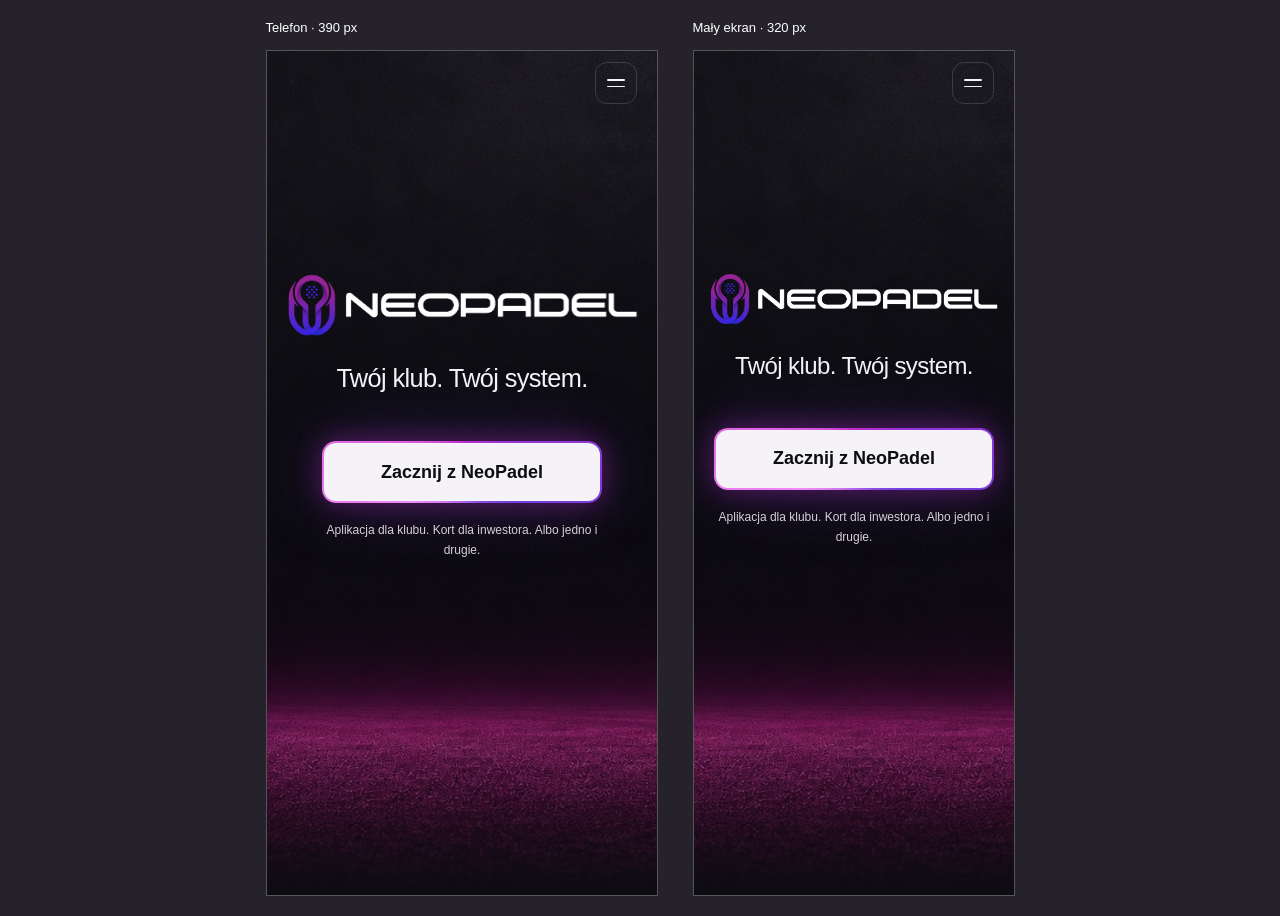
<file: mobile-preview.html>
<!doctype html><html lang="pl"><meta charset="utf-8"><meta name="viewport" content="width=device-width, initial-scale=1"><title>NeoPadel — kontrola mobile</title><style>body{margin:20px;background:#26222c;color:white;font:13px Arial;display:flex;gap:35px;justify-content:center}iframe{display:block;border:1px solid #555;height:844px;margin-top:15px;background:#0c0c11}</style><div>Telefon · 390 px<iframe title="Podgląd telefonu" width="390" src="index.html"></iframe></div><div>Mały ekran · 320 px<iframe title="Podgląd małego ekranu" width="320" src="index.html"></iframe></div></html>
</file>
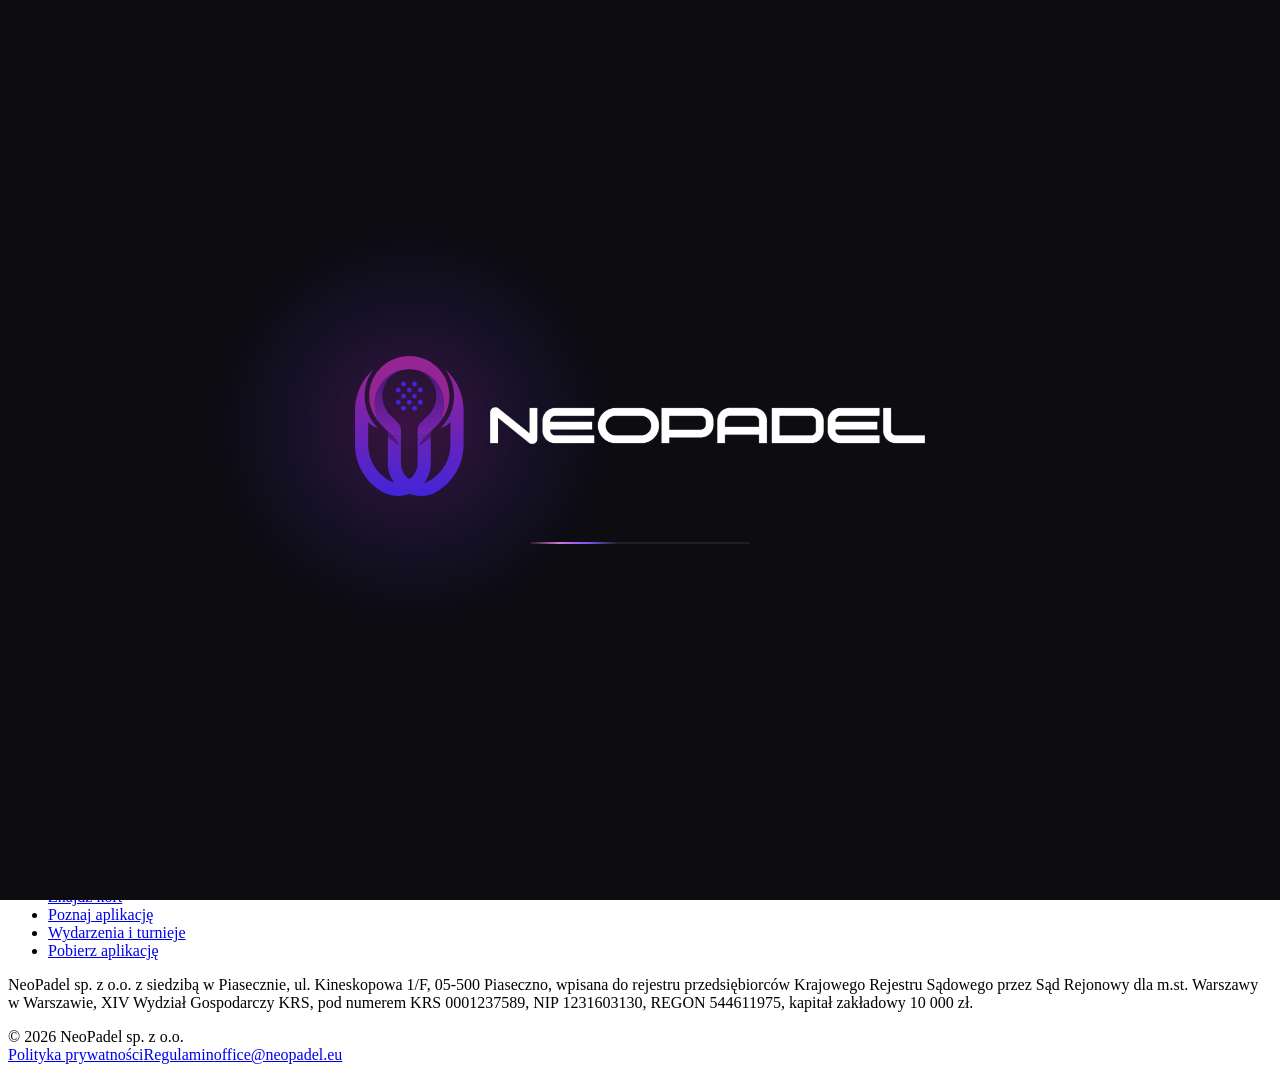
<file: shell.html>
<!doctype html>
<html lang="pl"><head><meta charset="utf-8"><meta name="viewport" content="width=device-width,initial-scale=1"><meta name="theme-color" content="#0c0c11"><link rel="icon" type="image/png" href="assets/logo-mark.png"><meta name="robots" content="noindex,nofollow"><meta name="description" content="NeoPadel — system dla klubów padla. Rezerwacje, płatności, infrastruktura i rozwój klubu."><title>NeoPadel — Twój klub. Twój system.</title><style>#loader{position:fixed;inset:0;z-index:1000;display:flex;flex-direction:column;align-items:center;justify-content:center;gap:46px;background:#0c0c11;transition:opacity .7s ease,visibility .7s}
html.loaded #loader{opacity:0;visibility:hidden}
.ld-mark{position:relative;display:flex;align-items:center;gap:clamp(14px,2vw,28px)}
.ld-glow{position:absolute;left:calc(clamp(84px,11vw,140px)*.39);top:50%;width:clamp(260px,32vw,440px);aspect-ratio:1;translate:-50% -50%;border-radius:50%;background:radial-gradient(circle,rgba(172,39,180,.30) 0%,rgba(111,63,224,.12) 38%,rgba(12,12,17,0) 70%);opacity:0;transform:scale(.6);animation:ldGlow 1.4s cubic-bezier(.16,.84,.24,1) .1s forwards;pointer-events:none}
.ld-sygnet{position:relative;display:block;height:clamp(84px,11vw,140px);aspect-ratio:749/965;flex:none}
.ld-piece[data-drop]{animation-name:ldDrop;animation-duration:.9s;animation-timing-function:cubic-bezier(.25,.75,.3,1)}
@keyframes ldDrop{0%{opacity:0;transform:translateY(-150px)}45%{opacity:1}100%{opacity:1;transform:none}}
.ld-piece{position:absolute;inset:0;width:100%;height:100%;opacity:0;transform:translate(var(--dx),var(--dy)) rotate(var(--r)) scale(.85);animation:ldIn .95s cubic-bezier(.16,.84,.24,1) forwards calc(.15s + var(--i)*.09s);will-change:transform,opacity}
.ld-wordwrap{display:block;overflow:hidden;width:clamp(200px,34vw,460px);flex:none}
.ld-word{display:block;width:100%;height:auto;opacity:0;transform:translateX(-102%);animation:ldWord .9s cubic-bezier(.16,.84,.24,1) 1s forwards;will-change:transform,opacity}
.ld-bar{width:min(220px,50vw);height:2px;border-radius:2px;background:rgba(255,255,255,.08);overflow:hidden}
.ld-bar i{display:block;height:100%;width:40%;background:linear-gradient(90deg,rgba(210,119,217,0),#d277d9,#7b55f0,rgba(123,85,240,0));animation:ldBar 1.1s ease-in-out infinite;will-change:transform}
@keyframes ldIn{to{opacity:1;transform:none}}
@keyframes ldGlow{to{opacity:1;transform:none}}
@keyframes ldWord{to{opacity:1;transform:none}}
@keyframes ldBar{from{transform:translateX(-110%)}to{transform:translateX(260%)}}
html.loading body{overflow:hidden}
html.loading .hero *{animation-play-state:paused!important}
@media(prefers-reduced-motion:reduce){.ld-piece,.ld-word,.ld-glow,.ld-bar i{animation:none!important;opacity:1;transform:none}}</style><style>/* STYLES */</style></head><body>
<div id="loader" aria-hidden="true"><div class="ld-mark"><span class="ld-glow"></span><span class="ld-sygnet"><svg class="ld-piece" viewBox="0 0 749 965" fill="none" style="--i:0;--dx:90px;--dy:-50px;--r:10deg"><defs><linearGradient id="ld0" x1="519.44" y1="97.0566" x2="519.44" y2="548.604" gradientUnits="userSpaceOnUse"> <stop stop-color="#4B1873"/> <stop offset="1" stop-color="#7724AE"/> </linearGradient></defs><path d="M613.374 341.398C612.281 365.407 607.675 388.959 599.557 412.057C599.493 412.244 599.467 412.442 599.483 412.64C599.499 412.837 599.556 413.029 599.65 413.203C599.744 413.377 599.875 413.53 600.031 413.651C600.187 413.773 600.367 413.86 600.559 413.908L613.1 416.854C601.562 436.084 588.06 453.717 572.594 469.749C556.117 486.834 539.345 503.443 522.28 519.576L492.341 548.604C472.341 545.73 452.27 544.526 432.129 544.991C431.977 515.751 427.361 487.846 449.982 463.919C463.241 449.891 476.834 436.165 490.761 422.744C507.948 406.226 520.681 391.762 528.961 379.354C546.207 353.504 556.409 324.384 559.567 291.996L613.374 341.398ZM425.266 97.0566C480.793 107.542 526.339 135.316 561.906 180.377C598.728 227.037 615.884 280.71 613.374 341.398L559.568 291.996C562.382 254.284 554.942 219.496 537.25 187.634C512.877 143.707 475.55 113.514 425.266 97.0566Z" fill="url(#ld0)"/></svg><svg class="ld-piece" viewBox="0 0 749 965" fill="none" style="--i:1;--dx:-90px;--dy:-50px;--r:-10deg"><defs><linearGradient id="ld1" x1="230.683" y1="95.23" x2="230.683" y2="548.604" gradientUnits="userSpaceOnUse"> <stop stop-color="#4B1873"/> <stop offset="1" stop-color="#7724AE"/> </linearGradient></defs><path d="M323.03 95.2954C323.496 95.1941 323.979 95.2107 324.435 95.3433C324.892 95.4759 325.307 95.72 325.641 96.0542C325.925 96.3376 326.188 96.6515 326.431 96.9956C265.176 115.174 223.323 152.907 200.874 210.194C190.311 237.134 186.347 264.532 188.977 292.388L189.406 291.996C192.564 324.384 202.767 353.504 220.014 379.354C228.293 391.763 241.026 406.227 258.212 422.745C272.139 436.166 285.732 449.89 298.991 463.918C321.613 487.846 316.997 515.751 316.846 544.992C296.704 544.526 276.633 545.73 256.633 548.605L226.693 519.577C209.628 503.443 192.857 486.834 176.38 469.749C160.914 453.716 147.412 436.085 135.874 416.854L148.414 413.909C148.606 413.861 148.787 413.773 148.943 413.652C149.1 413.53 149.229 413.377 149.323 413.203C149.417 413.029 149.474 412.836 149.49 412.639C149.506 412.442 149.481 412.243 149.416 412.056C146.757 404.491 144.477 396.877 142.572 389.214C138.736 375.655 136.367 361.781 135.469 347.593C127.726 226.105 205.004 123.261 323.03 95.2954Z" fill="url(#ld1)"/></svg><svg class="ld-piece" viewBox="0 0 749 965" fill="none" style="--i:2;--dx:0px;--dy:-70px;--r:0deg"><path d="M410.114 343.16C419.455 343.16 427.027 350.732 427.027 360.073C427.027 369.414 419.455 376.986 410.114 376.986C400.773 376.986 393.202 369.414 393.202 360.073C393.202 350.733 400.773 343.16 410.114 343.16ZM334.325 343.13C343.666 343.13 351.238 350.702 351.238 360.043C351.238 369.384 343.666 376.955 334.325 376.955C324.984 376.955 317.412 369.384 317.412 360.043C317.412 350.702 324.984 343.13 334.325 343.13ZM374.376 301.379C383.7 301.379 391.258 308.937 391.259 318.261C391.259 327.585 383.7 335.143 374.376 335.144C365.052 335.144 357.493 327.585 357.493 318.261C357.493 308.937 365.052 301.379 374.376 301.379ZM298.586 301.288C307.926 301.288 315.499 308.86 315.499 318.2C315.499 327.541 307.926 335.113 298.586 335.113C289.245 335.113 281.673 327.541 281.673 318.2C281.673 308.86 289.245 301.288 298.586 301.288ZM450.166 301.288C459.506 301.288 467.079 308.86 467.079 318.2C467.079 327.541 459.506 335.113 450.166 335.113C440.825 335.113 433.253 327.541 433.253 318.2C433.253 308.86 440.825 301.288 450.166 301.288ZM334.295 259.506C343.635 259.506 351.208 267.078 351.208 276.419C351.208 285.76 343.635 293.332 334.295 293.332C324.954 293.332 317.382 285.76 317.382 276.419C317.382 267.078 324.954 259.506 334.295 259.506ZM410.114 259.506C419.455 259.506 427.027 267.078 427.027 276.419C427.027 285.76 419.455 293.332 410.114 293.332C400.773 293.332 393.202 285.76 393.202 276.419C393.202 267.078 400.773 259.506 410.114 259.506ZM298.616 217.694C307.957 217.694 315.529 225.267 315.529 234.607C315.529 243.948 307.957 251.521 298.616 251.521C289.275 251.52 281.704 243.948 281.704 234.607C281.704 225.267 289.275 217.694 298.616 217.694ZM450.166 217.694C459.506 217.694 467.079 225.267 467.079 234.607C467.079 243.948 459.506 251.52 450.166 251.521C440.825 251.521 433.253 243.948 433.253 234.607C433.253 225.267 440.825 217.694 450.166 217.694ZM374.406 217.725C383.73 217.725 391.289 225.284 391.289 234.607C391.289 243.931 383.73 251.49 374.406 251.49C365.082 251.49 357.523 243.931 357.523 234.607C357.523 225.283 365.082 217.725 374.406 217.725ZM334.325 175.913C343.666 175.913 351.238 183.485 351.238 192.826C351.238 202.167 343.666 209.739 334.325 209.739C324.984 209.739 317.412 202.167 317.412 192.826C317.412 183.485 324.984 175.913 334.325 175.913ZM410.114 175.882C419.438 175.882 426.997 183.441 426.997 192.765C426.997 202.089 419.438 209.647 410.114 209.647C400.79 209.647 393.232 202.089 393.232 192.765C393.232 183.441 400.79 175.882 410.114 175.882Z" fill="#4224D9"/></svg><svg class="ld-piece" viewBox="0 0 749 965" fill="none" style="--i:3;--dx:70px;--dy:90px;--r:8deg"><path d="M522.28 519.577L522.25 559.809L443.242 616.409C443.162 616.473 443.062 616.508 442.959 616.509C442.857 616.509 442.757 616.475 442.676 616.412C442.595 616.349 442.538 616.26 442.514 616.16C442.49 616.06 442.5 615.955 442.543 615.862C448.96 598.818 457.786 584.152 469.021 571.864C472.786 567.755 480.56 560.002 492.341 548.605L522.28 519.577Z" fill="#511976"/></svg><svg class="ld-piece" viewBox="0 0 749 965" fill="none" style="--i:4;--dx:-70px;--dy:90px;--r:-8deg"><path d="M226.6 519.577L226.631 559.809L305.639 616.409C305.719 616.473 305.818 616.508 305.921 616.509C306.024 616.509 306.124 616.475 306.205 616.412C306.286 616.349 306.343 616.26 306.367 616.16C306.391 616.06 306.38 615.955 306.337 615.862C299.92 598.818 291.094 584.152 279.86 571.864C276.094 567.755 268.321 560.002 256.54 548.605L226.6 519.577Z" fill="#511976"/></svg><svg class="ld-piece" viewBox="0 0 749 965" fill="none" style="--i:5;--dx:40px;--dy:120px;--r:6deg"><defs><linearGradient id="ld5" x1="374.378" y1="94.7886" x2="374.378" y2="964.703" gradientUnits="userSpaceOnUse"> <stop stop-color="#952495"/> <stop offset="1" stop-color="#4224D9"/> </linearGradient></defs><path d="M624.172 94.7896C624.273 94.7843 624.373 94.8127 624.456 94.8706C707.547 171.916 748.958 267.633 748.691 382.023L748.677 384.729L748.404 590.873C751.273 661.393 736.587 727.285 704.345 788.546L702.796 791.459C668.039 853.727 621.561 901.572 563.363 934.993C506.177 967.847 443.899 973.454 376.531 951.814C375.602 951.519 374.605 951.519 373.676 951.814C296.551 976.51 225.022 965.225 159.091 917.958C98.6741 874.637 54.5962 818.92 26.8578 750.806L25.5492 747.553L24.8256 745.667C9.72427 706.053 1.62568 665.801 0.529663 624.912C-0.0371346 604.244 -0.149419 574.537 0.194702 535.792L0.156616 494.415C0.126262 453.032 0.118973 411.632 0.134155 370.215C0.134155 359.55 1.0144 345.788 2.77576 328.931L3.14001 325.519C15.9133 234.041 56.3497 157.199 124.447 94.9927C124.48 94.953 124.521 94.9198 124.568 94.896C124.614 94.8722 124.665 94.8573 124.717 94.853C124.769 94.8488 124.823 94.8546 124.872 94.8706C124.922 94.8867 124.968 94.9129 125.008 94.9468C125.048 94.9806 125.081 95.0224 125.105 95.0688C125.129 95.1153 125.143 95.1663 125.147 95.2183C125.151 95.2703 125.145 95.3229 125.129 95.3726C125.113 95.4222 125.087 95.4685 125.053 95.5083C76.4906 164.132 58.1199 240.529 69.9418 324.699L70.4818 327.762C82.0912 391.955 110.403 447.017 155.417 492.948C155.62 493.141 155.753 493.396 155.792 493.673C155.832 493.95 155.777 494.233 155.637 494.475C155.497 494.717 155.278 494.904 155.018 495.007C154.758 495.11 154.47 495.124 154.203 495.043C129.142 488.303 108.696 475.539 92.8666 456.753C92.7405 456.614 92.5756 456.515 92.3929 456.47C92.2102 456.425 92.0176 456.436 91.8412 456.501C91.6648 456.567 91.5111 456.684 91.4017 456.837C91.2926 456.99 91.2316 457.173 91.2269 457.361V540.346L91.2279 540.347C91.1064 578.302 89.1634 621.845 94.4467 655.427C99.3859 686.986 109.497 717.108 124.78 745.792C149.152 790.366 182.765 826.055 225.62 852.857C239.162 861.359 252.006 866.49 266.703 870.165C266.818 870.188 266.938 870.176 267.047 870.132C267.157 870.088 267.251 870.013 267.319 869.917C267.386 869.82 267.424 869.706 267.428 869.588C267.432 869.471 267.401 869.354 267.34 869.253C249.116 843.338 236.921 815.268 230.75 785.044C228.403 774.586 227.176 766.81 227.071 761.717C226.487 730.172 226.447 662.904 226.95 559.913L305.472 616.487C305.552 616.551 305.65 616.587 305.752 616.587C305.854 616.588 305.954 616.554 306.035 616.491C306.115 616.427 306.172 616.339 306.196 616.239C306.22 616.139 306.209 616.034 306.166 615.941C299.789 598.904 291.017 584.244 279.851 571.962C276.109 567.855 268.383 560.105 256.674 548.713C276.551 545.84 296.499 544.636 316.517 545.101C316.577 607.199 316.577 669.359 316.517 731.579C316.504 745.545 317.741 758.253 320.223 769.703C328.424 802.325 346.12 828.555 373.312 848.393C373.646 848.64 374.051 848.773 374.466 848.773C374.881 848.773 375.285 848.639 375.62 848.393C397.178 832.948 412.968 812.765 422.989 787.846L517.27 790.002C515.205 799.091 513.353 805.934 511.713 810.529C503.677 833.059 492.715 854.213 478.828 873.99C478.778 874.07 478.754 874.165 478.76 874.26C478.766 874.355 478.802 874.446 478.862 874.52C478.922 874.594 479.004 874.647 479.096 874.671C479.188 874.696 479.286 874.692 479.375 874.659C526.278 855.813 565.428 826.581 596.825 786.966L598.436 784.877C632.038 740.928 651.4 691.614 656.521 636.935C658.13 619.992 657.493 599.678 657.584 581.065L657.615 457.421C657.616 457.262 657.569 457.106 657.481 456.974C657.392 456.842 657.265 456.74 657.118 456.681C656.97 456.622 656.808 456.608 656.653 456.643C656.498 456.678 656.356 456.758 656.247 456.875C638.758 475.791 618.626 489.425 593.364 494.708C593.204 494.742 593.037 494.725 592.889 494.657C592.741 494.589 592.618 494.474 592.539 494.331C592.461 494.188 592.431 494.023 592.453 493.862C592.476 493.701 592.55 493.55 592.664 493.434C624.628 461.046 648.657 423.261 664.75 380.083C697.969 277.897 684.315 183.019 623.788 95.4478C623.743 95.3573 623.73 95.2539 623.749 95.1548C623.769 95.0557 623.822 94.966 623.899 94.8999C623.975 94.8339 624.071 94.7949 624.172 94.7896ZM432.128 544.992C452.27 544.526 472.341 545.73 492.341 548.605C480.56 560.001 472.787 567.754 469.022 571.864C457.787 584.151 448.96 598.817 442.543 615.862C442.5 615.955 442.49 616.06 442.514 616.16C442.538 616.259 442.595 616.348 442.676 616.412C442.757 616.475 442.857 616.509 442.959 616.508C443.062 616.508 443.162 616.473 443.242 616.409L522.25 559.809C522.756 662.845 522.715 730.143 522.128 761.702C522.007 767.572 520.387 777.006 517.27 790.001L422.989 787.846C429.102 772.158 432.149 753.392 432.128 731.55C432.068 669.303 432.068 607.117 432.128 544.992Z" fill="url(#ld5)"/></svg><svg class="ld-piece" viewBox="0 0 749 965" fill="none" style="--i:6;--dx:0px;--dy:-150px;--r:0deg" data-drop><path d="M374.544 0.00146484C416.293 -0.122632 456.347 9.22074 492.387 26.2075C588.742 71.1182 651.707 168.331 651.391 276.901C651.478 298.021 649.104 318.795 644.269 339.224C643.811 341.243 643.333 343.264 642.83 345.285L642.757 345.29C636.391 369.638 626.506 393.494 613.1 416.854L600.56 413.909C600.367 413.861 600.187 413.773 600.03 413.652C599.874 413.53 599.745 413.377 599.65 413.203C599.556 413.029 599.499 412.836 599.483 412.639C599.467 412.442 599.493 412.243 599.558 412.056C607.675 388.959 612.28 365.406 613.373 341.398C615.883 280.71 598.727 227.036 561.905 180.376C554.996 171.623 547.708 163.524 540.045 156.075C521.858 138.866 500.766 124.369 477.271 113.22C461.036 105.927 443.701 100.538 425.266 97.0562C424.515 96.8763 423.764 96.7017 423.015 96.5298C422.891 96.6784 422.772 96.8335 422.657 96.9956C406.803 93.0371 390.765 91.0338 374.543 90.9849C358.321 91.034 342.283 93.0372 326.43 96.9956C326.315 96.8334 326.196 96.6785 326.072 96.5298C325.323 96.7016 324.572 96.8763 323.821 97.0562C305.377 100.539 288.035 105.932 271.793 113.23C248.307 124.377 227.224 138.872 209.043 156.075C201.38 163.524 194.091 171.623 187.182 180.376C150.36 227.036 133.204 280.71 135.714 341.398C136.807 365.406 141.413 388.959 149.53 412.056C149.595 412.243 149.62 412.442 149.604 412.639C149.588 412.836 149.532 413.029 149.438 413.203C149.343 413.377 149.213 413.53 149.057 413.652C148.9 413.773 148.72 413.861 148.528 413.909L135.987 416.854C122.581 393.494 112.696 369.638 106.33 345.29L106.258 345.285C105.75 343.242 105.265 341.2 104.804 339.16C99.9826 318.769 97.6136 298.033 97.6963 276.954C97.3593 168.374 160.316 71.1454 256.67 26.2212C292.718 9.22523 332.783 -0.12271 374.544 0.00146484Z" fill="#952495"/></svg></span><span class="ld-wordwrap"><img class="ld-word" src="assets/logo-text.png" alt="" width="764" height="65"></span></div><div class="ld-bar"><i></i></div></div>
<script>/* Loading screen: stays until the page has loaded and the logo has assembled, then hands over to the hero intro. */(function(){var d=document.documentElement,t0=Date.now(),still=matchMedia('(prefers-reduced-motion: reduce)').matches,min=still?300:1900;d.classList.add('loading');addEventListener('load',function(){setTimeout(function(){d.classList.add('loaded');d.classList.remove('loading');setTimeout(function(){var l=document.getElementById('loader');l&&l.remove();},800);},Math.max(0,min-(Date.now()-t0)));});})();</script><a class="skip" href="#main">Przejdź do treści</a>
<header class="header" id="header"><nav class="wrap nav" aria-label="Menu główne"><a class="brand" href="#/" aria-label="NeoPadel, strona główna"><img class="brand-logo" src="assets/logo.png" alt="NeoPadel" width="933" height="183"></a><div class="nav-links" id="nav-links"><a href="#/aplikacja">Aplikacja</a><a href="#/korty">Korty</a><details class="nav-more nav-pop"><summary>Rozwiązania</summary><div class="dropdown mega"><div class="mega-col"><p class="mega-h">Dla klubów</p><a href="#/autonomia"><i aria-hidden="true"><svg viewBox="0 0 24 24"><path d="M7 11V8a5 5 0 0 1 10 0v3"/><rect x="5" y="11" width="14" height="10" rx="2"/><path d="M12 15v2"/></svg></i><span><b>Korty autonomiczne</b><small>Dostęp, światło i kort bez stałej recepcji</small></span></a><a href="#/sklep"><i aria-hidden="true"><svg viewBox="0 0 24 24"><path d="M5 8h14l-1.2 11.1a2 2 0 0 1-2 1.9H8.2a2 2 0 0 1-2-1.9z"/><path d="M9 8V6a3 3 0 0 1 6 0v2"/></svg></i><span><b>Sklep partnerski</b><small>Sprzęt dla graczy i prowizja dla klubu</small></span></a><a href="#/realizacje"><i aria-hidden="true"><svg viewBox="0 0 24 24"><path d="M3 21h18"/><path d="M5 21V9l7-5 7 5v12"/><path d="M10 21v-6h4v6"/></svg></i><span><b>Realizacje</b><small>Obiekty, które zbudowaliśmy</small></span></a></div><div class="mega-col"><p class="mega-h">NeoPadel</p><a href="#/o-nas"><i aria-hidden="true"><svg viewBox="0 0 24 24"><circle cx="12" cy="12" r="9"/><path d="M12 11v5M12 8h.01"/></svg></i><span><b>O NeoPadel</b><small>Kim jesteśmy i co budujemy</small></span></a><a href="#/wiedza"><i aria-hidden="true"><svg viewBox="0 0 24 24"><path d="M4 5a2 2 0 0 1 2-2h13v16H6a2 2 0 0 0-2 2z"/><path d="M4 21V5"/></svg></i><span><b>Poradniki</b><small>Budowa kortów i prowadzenie klubu</small></span></a><a href="#/gracze"><i aria-hidden="true"><svg viewBox="0 0 24 24"><circle cx="12" cy="8" r="4"/><path d="M4 21a8 8 0 0 1 16 0"/></svg></i><span><b>Dla graczy</b><small>Rezerwacje, mecze i wydarzenia</small></span></a></div></div></details><a href="#/kontakt">Kontakt</a><div class="nav-sheet-foot"><button class="button" data-onboard>Zacznij z NeoPadel</button><button class="nav-sheet-login" data-login-sheet>Zaloguj się</button></div></div><div class="nav-right"><span class="locale" aria-label="Język: polski">PL</span><button class="nav-login" data-login>Zaloguj się</button><details class="nav-acct nav-pop" hidden><summary aria-label="Twoje konto"><span class="nav-avatar"></span></summary><div class="dropdown acct-menu"><div class="acct-who"><b data-acct-name></b><small data-acct-mail></small></div><a href="#/konto">Twoje kluby</a><a href="#/nowy-klub" data-new-club>Stwórz klub</a><button data-signout>Wyloguj się</button></div></details><button class="nav-cta" data-onboard>Zacznij z NeoPadel</button><button class="menu-toggle" id="menu-toggle" aria-expanded="false" aria-controls="nav-links" aria-label="Menu"><span></span><span></span></button></div></nav></header>
<main id="main" tabindex="-1"></main>
<footer class="footer"><div class="wrap"><div class="footer-top"><div class="footer-brand"><a href="#/" aria-label="NeoPadel — strona główna"><img class="footer-logo" src="assets/logo.png" alt="NeoPadel" width="933" height="183"></a><p>Twój klub. Twój system.</p></div><div><h3>Dla klubów</h3><ul><li><a href="#/aplikacja">Aplikacja dla klubów</a></li><li><a href="#/korty">Korty i budowa</a></li><li><a href="#/autonomia">Korty autonomiczne</a></li><li><a href="#/sklep">Sprzęt i sklep partnerski</a></li><li><a href="#/regulamin-klubow">Regulamin dla Klubów</a></li></ul></div><div><h3>NeoPadel</h3><ul><li><a href="#/o-nas">O nas</a></li><li><a href="#/realizacje">Realizacje</a></li><li><a href="#/opinie">Opinie</a></li><li><a href="#/wiedza">Poradniki</a></li><li><a href="#/kontakt">Kontakt</a></li></ul></div><div><h3>Dla graczy</h3><ul><li><a href="https://neopadel.app/pl">Znajdź kort</a></li><li><a href="#/gracze">Poznaj aplikację</a></li><li><a href="https://neopadel.app/pl/events">Wydarzenia i turnieje</a></li><li><a href="#/pobierz">Pobierz aplikację</a></li></ul></div></div><p class="footer-legal">NeoPadel sp. z o.o. z siedzibą w Piasecznie, ul. Kineskopowa 1/F, 05-500 Piaseczno, wpisana do rejestru przedsiębiorców Krajowego Rejestru Sądowego przez Sąd Rejonowy dla m.st. Warszawy w Warszawie, XIV Wydział Gospodarczy KRS, pod numerem KRS 0001237589, NIP 1231603130, REGON 544611975, kapitał zakładowy 10 000 zł.</p><div class="footer-bottom"><span>© 2026 NeoPadel sp. z o.o.</span><div><a href="#/polityka-prywatnosci">Polityka prywatności</a><a href="#/regulamin">Regulamin</a><a href="mailto:office@neopadel.eu">office@neopadel.eu</a></div></div></div></footer>
<template id="tpl-regulamin"><!-- REGULAMIN --></template><template id="tpl-polityka"><!-- POLITYKA --></template><template id="tpl-regulamin-app"><!-- REGULAMIN-APP --></template><dialog class="dialog" id="onboarding" aria-labelledby="dialog-title"><button class="dialog-close" data-close aria-label="Zamknij okno">×</button><div id="dialog-content"></div></dialog>
<noscript><div class="wrap page-hero"><h1>NeoPadel. Twój klub. Twój system.</h1><p>Ten interaktywny prototyp wymaga JavaScript. Napisz: <a href="mailto:office@neopadel.eu">office@neopadel.eu</a>.</p></div></noscript>
<script>/* THREE */</script><script>/* COURT3D */</script><script>/* DATA */</script><script>/* APP */</script></body></html>
</file>
